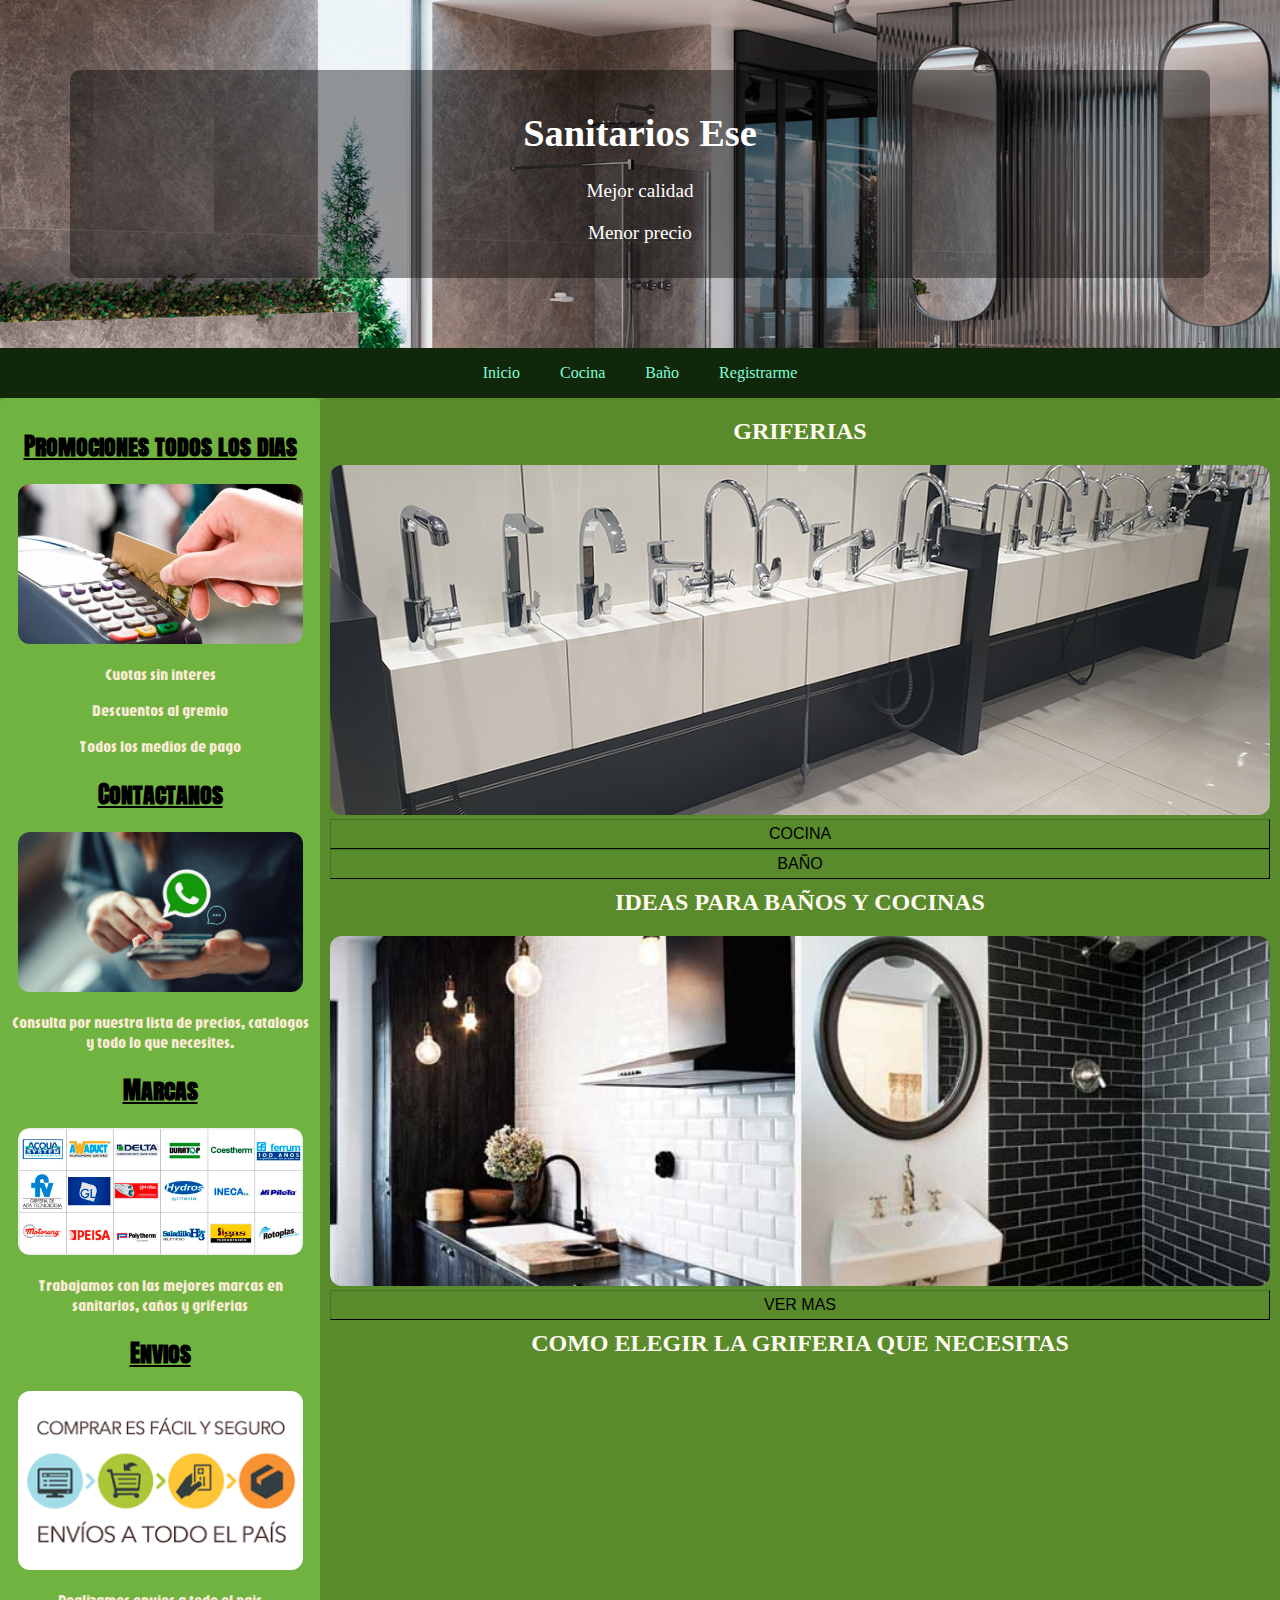
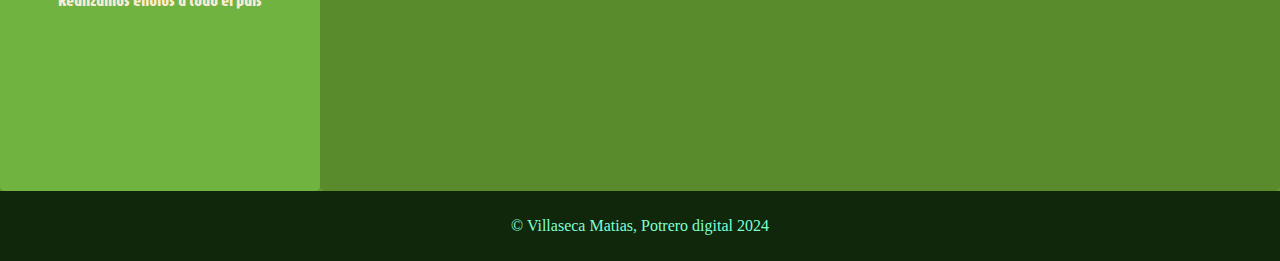
<file: index.html>
<!DOCTYPE html>
<html lang="en">
<head>
    <meta charset="UTF-8">
    <meta name="viewport" content="width=device-width, initial-scale=1.0">
    <link rel="stylesheet" href="public/css/style.css">
    <title>Casa de Sanitarios</title>
</head>
<body>
    <!-- HEADER -->
     <header>
        <div>
            <h1>Sanitarios Ese</h1>
            <p>Mejor calidad</p>
            <p>Menor precio</p>
        </div>
     </header>

     <!-- BARRA DE NAVEGACION -->

     <nav class="navbar">
        <a href="">Inicio</a>
        <a href="public/views/cocina.html" target="_blank">Cocina</a>
        <a href="public/views/baño.html" target="_blank">Baño</a>
        <a href="public/views/Formulario_registro.html" target="_blank">Registrarme</a>
     </nav>

     <!-- PRINCIPAL -->

    <div class="principal">
        <aside>
            <h2 class="asidetitle">Promociones todos los dias</h2>
            <a href="" class="image"><img src="public/img/foto-posnet.jpg" alt="foto-termofusion"></a>
            <p>Cuotas sin interes</p>
            <p>Descuentos al gremio</p>
            <p>Todos los medios de pago</p>
            <h2 class="asidetitle">Contactanos</h2>
            <a href="" class="image"><img src="public/img/whatsap-imagen.jpg" alt="foto-whatsap"></a>
            <p>Consulta por nuestra lista de precios, catalogos y todo lo que necesites.</p>
            <h2 class="asidetitle">Marcas</h2>
            <a href="" class="image"><img src="public/img/foto-marcas.jpg" alt="foto-marcas"></a>
            <p>Trabajamos con las mejores marcas en sanitarios, caños y griferias</p>
            <h2 class="asidetitle">Envios</h2>
            <a href="" class="image"><img src="public/img/foto-envios.png" alt="foto-envios"></a>
            <p>Realizamos envios a todo el pais</p>
        </aside>
        <main>
            <article>
                <h2>Griferias</h2>
                <img src="public/img/foto-griferias.png" alt="foto-griferia">
                <br>
                <a href="public/views/cocina.html" class="vermas" target="_blank">Cocina</a>
                <a href="public/views/baño.html" class="vermas" target="_blank">Baño</a>
            </article> 
               
            <article>
                <h2>Ideas para baños y cocinas</h2>
                <img src="public/img/foto-cocina.jpg" alt="foto-cocina">
            </article>
            <a href="https://ar.pinterest.com/chivicoro/interiores-ba%C3%B1os-y-cocinas/" class="vermas" target="_blank">Ver mas</a>
            <article>
                <!-- IFRAME -->
                <h2>Como elegir la griferia que necesitas</h2>
                <iframe width="928" height="522" src="https://www.youtube.com/embed/i4xg1YAJsfU" title="¿CÓMO ELEGIR LA GRIFERÍA? | griferia tipos sistemas tamaños cocina baño apertura y mezcla" frameborder="0" allow="accelerometer; autoplay; clipboard-write; encrypted-media; gyroscope; picture-in-picture; web-share" referrerpolicy="strict-origin-when-cross-origin" allowfullscreen></iframe>
            </article>
        </main>
    </div>
    <!-- FOOTER -->
     <footer>
        <p>&copy; Villaseca Matias, Potrero digital 2024</p>
     </footer>
</body>
</html>
</file>
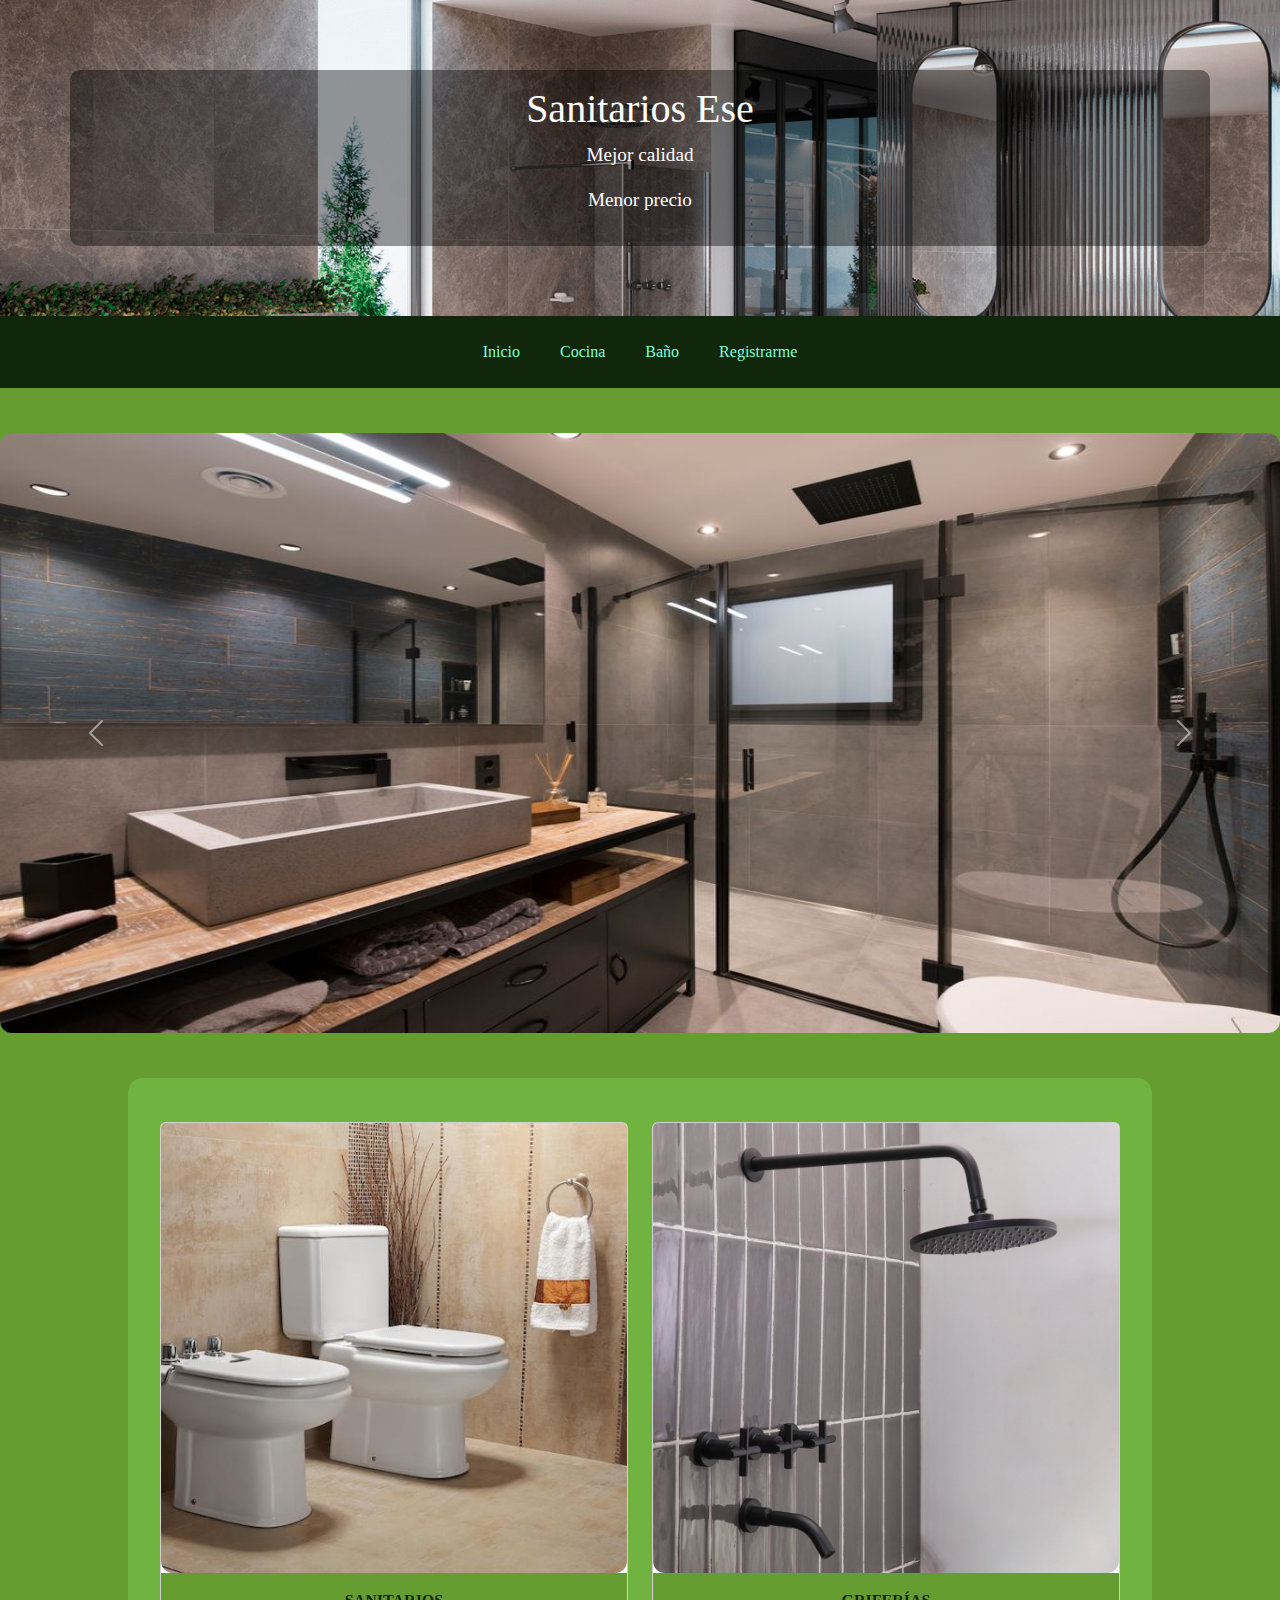
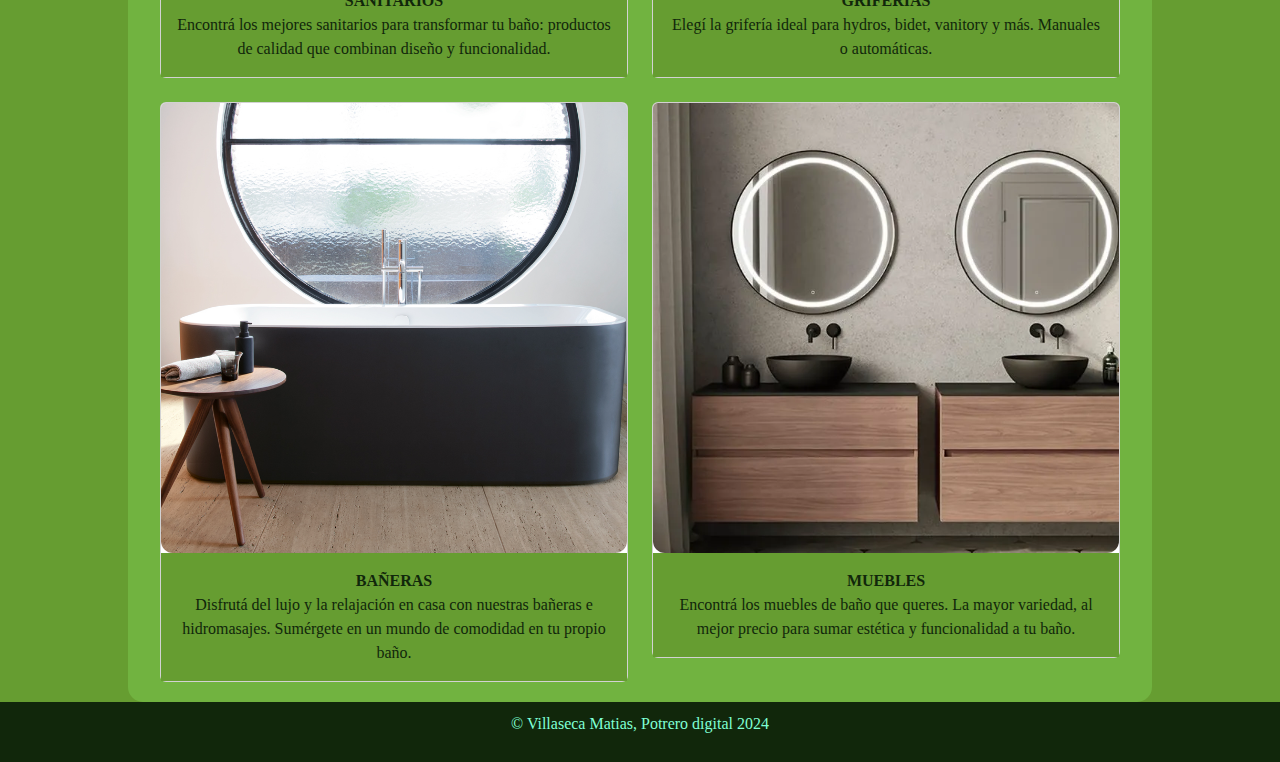
<file: public/views/baño.html>
<!DOCTYPE html>
<html lang="en">
<head>
    <meta charset="UTF-8">
    <meta name="viewport" content="width=device-width, initial-scale=1.0">
    <link href="https://cdn.jsdelivr.net/npm/bootstrap@5.3.3/dist/css/bootstrap.min.css" rel="stylesheet" integrity="sha384-QWTKZyjpPEjISv5WaRU9OFeRpok6YctnYmDr5pNlyT2bRjXh0JMhjY6hW+ALEwIH" crossorigin="anonymous">
    <link rel="stylesheet" href="../css/style.css">
    <title>Baño</title>
</head>
<body>

       <!-- HEADER -->
       <header>
        <div>
            <h1>Sanitarios Ese</h1>
            <p>Mejor calidad</p>
            <p>Menor precio</p>
        </div>
     </header>

     <!-- BARRA DE NAVEGACION -->

     <nav class="navbar">
        <a href="../../index.html" target="_blank">Inicio</a>
        <a href="">Cocina</a>
        <a href="">Baño</a>
        <a href="">Registrarme</a>
     </nav>
<!-- CAROUSEL -->
     <div id="carouselExampleFade" class="carousel slide carousel-fade">
        <div class="carousel-inner">
          <div class="carousel-item active">
            <img src="../img/baño1.jpeg" class="d-block w-100" alt="baño1">
          </div>
          <div class="carousel-item">
            <img src="../img/baño2.jpg" class="d-block w-100" alt="baño2">
          </div>
          <div class="carousel-item">
            <img src="../img/baño3.jpg" class="d-block w-100" alt="baño3">
          </div>
        </div>
        <button class="carousel-control-prev" type="button" data-bs-target="#carouselExampleFade" data-bs-slide="prev">
          <span class="carousel-control-prev-icon" aria-hidden="true"></span>
          <span class="visually-hidden">Previous</span>
        </button>
        <button class="carousel-control-next" type="button" data-bs-target="#carouselExampleFade" data-bs-slide="next">
          <span class="carousel-control-next-icon" aria-hidden="true"></span>
          <span class="visually-hidden">Next</span>
        </button>
      </div>
<!-- CARD -->
      <div class="row row-cols-1 row-cols-md-2 g-4">
        <div class="col">
          <div class="card">
            <img src="../img/sanitario-imagen1.jpeg" class="card-img-top" alt="sanitarios">
            <div class="card-body">
              <a href="" class="card-title">Sanitarios</a>
              <p class="card-text">Encontrá los mejores sanitarios para transformar tu baño: productos de calidad que combinan diseño y funcionalidad.</p>
            </div>
          </div>
        </div>
        <div class="col">
          <div class="card">
            <img src="../img/sanitario-imagen2.jpeg" class="card-img-top" alt="griferia">
            <div class="card-body">
              <a href="" class="card-title">Griferías</a>
              <p class="card-text">Elegí la grifería ideal para hydros, bidet, vanitory y más. Manuales o automáticas.</p>
            </div>
          </div>
        </div>
        <div class="col">
          <div class="card">
            <img src="../img/sanitario-imagen3.jpg" class="card-img-top" alt="bañeras">
            <div class="card-body">
              <a href="" class="card-title">Bañeras</a>
              <p class="card-text">Disfrutá del lujo y la relajación en casa con nuestras bañeras e hidromasajes. Sumérgete en un mundo de comodidad en tu propio baño.</p>
            </div>
          </div>
        </div>
        <div class="col">
          <div class="card">
            <img src="../img/sanitario-imagen4.webp" class="card-img-top" alt="muebles">
            <div class="card-body">
              <a href="" class="card-title">Muebles</a>
              <p class="card-text">Encontrá los muebles de baño que queres. La mayor variedad, al mejor precio para sumar estética y funcionalidad a tu baño.</p>
            </div>
          </div>
        </div>
      </div>

     <!-- FOOTER -->
     <footer>
        <p>&copy; Villaseca Matias, Potrero digital 2024</p>
     </footer>
    
</body>
<script src="https://cdn.jsdelivr.net/npm/bootstrap@5.3.3/dist/js/bootstrap.bundle.min.js" integrity="sha384-YvpcrYf0tY3lHB60NNkmXc5s9fDVZLESaAA55NDzOxhy9GkcIdslK1eN7N6jIeHz" crossorigin="anonymous"></script>
</html>
</file>
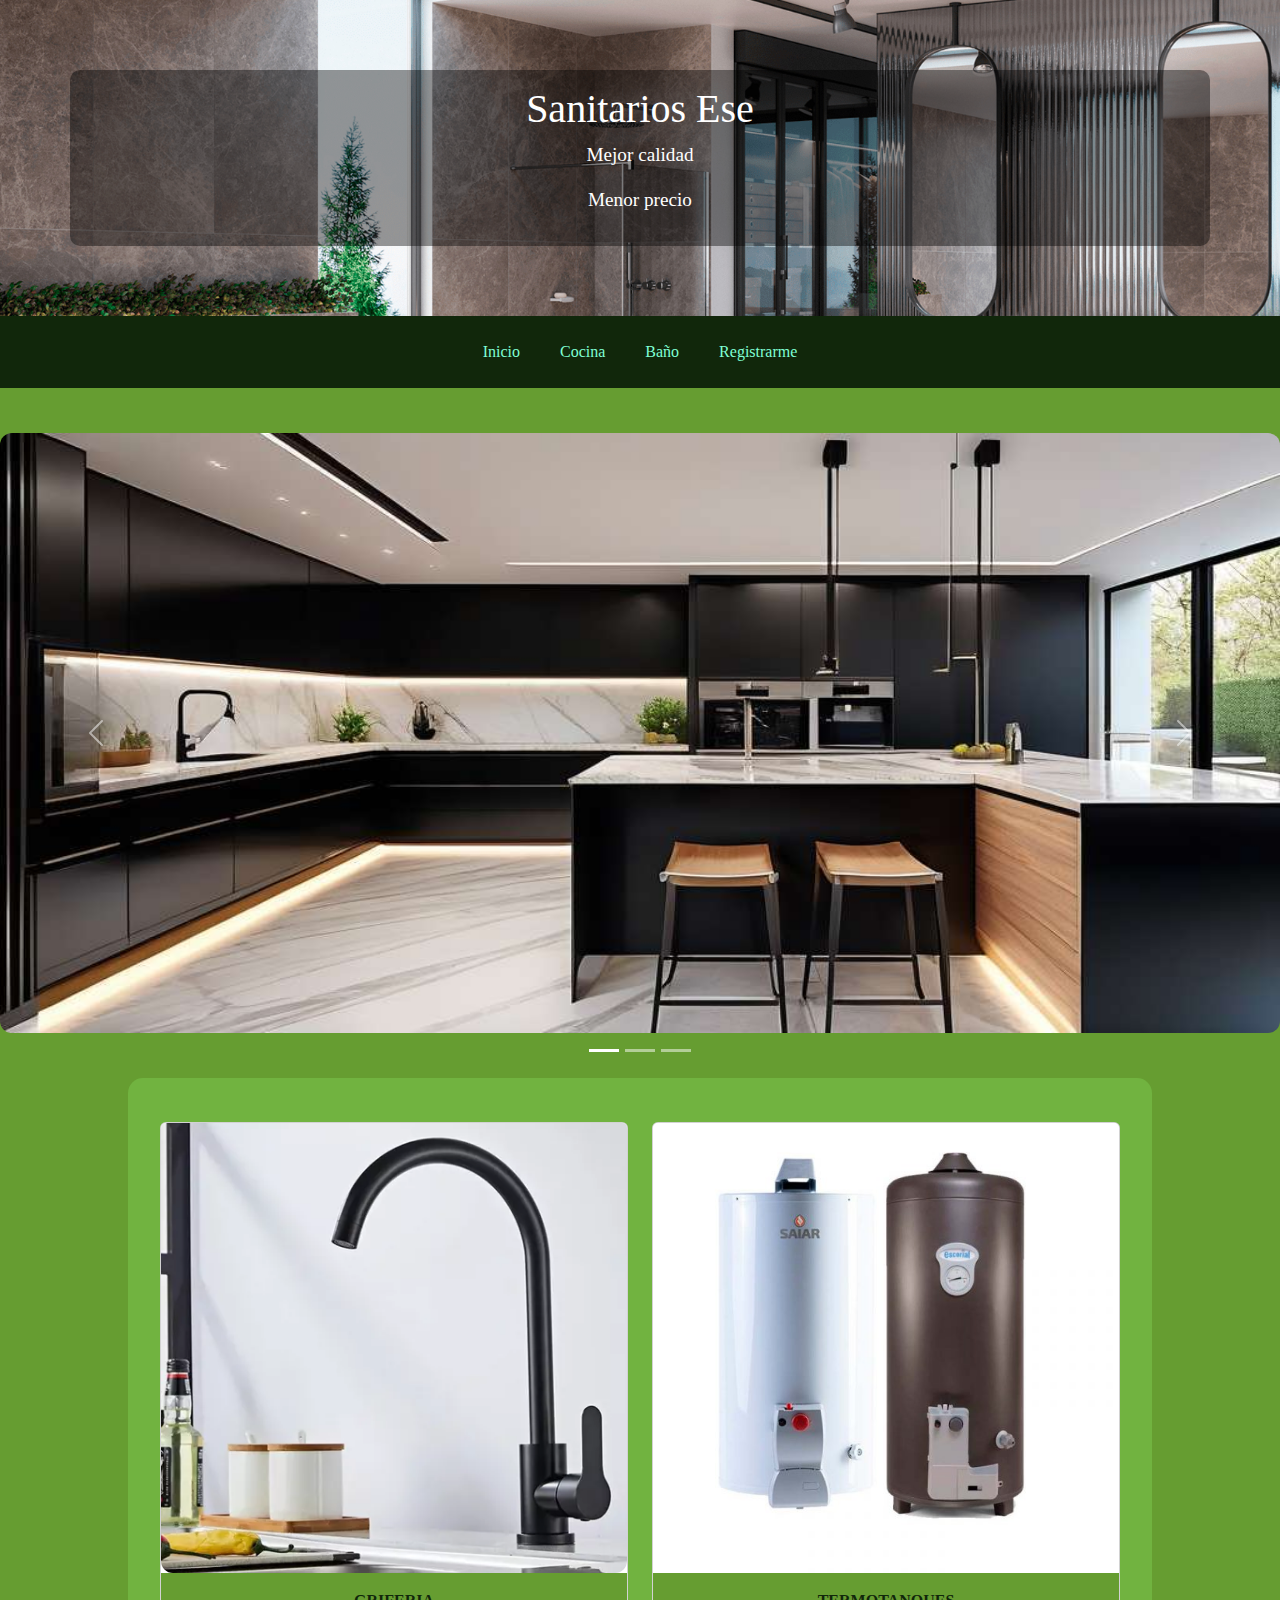
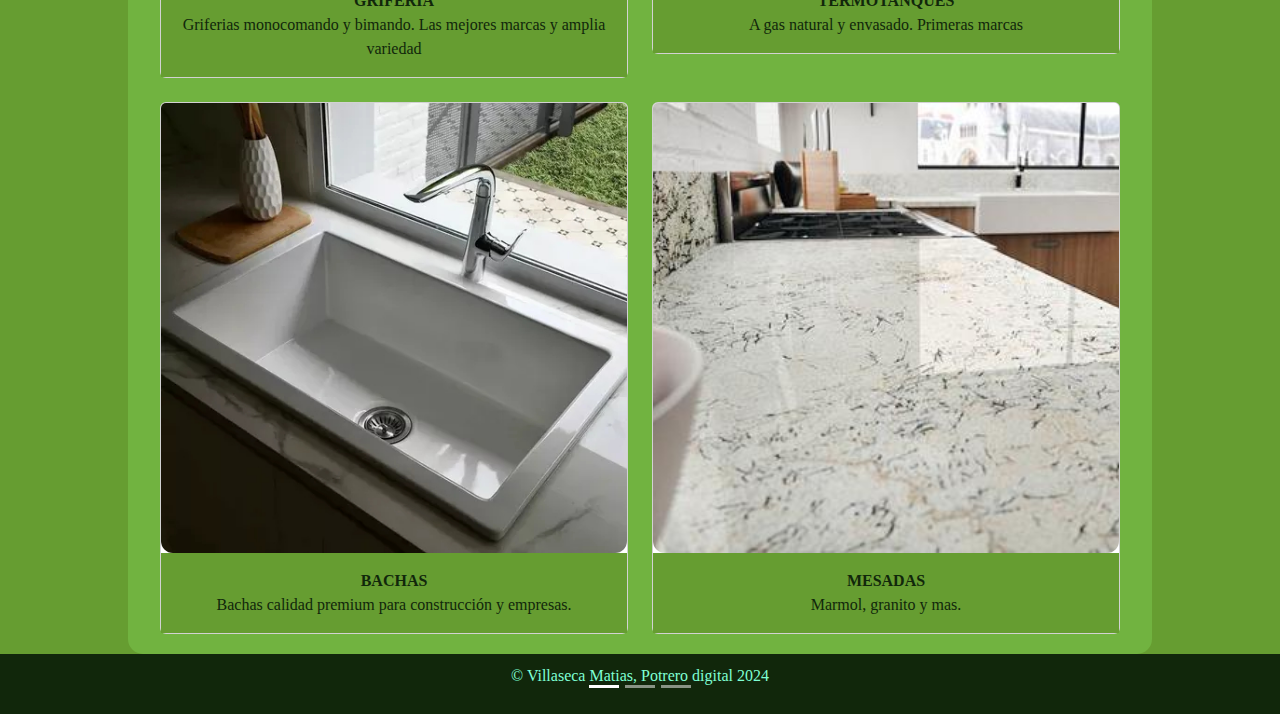
<file: public/views/cocina.html>
<!DOCTYPE html>
<html lang="en">
<head>
    <meta charset="UTF-8">
    <meta name="viewport" content="width=device-width, initial-scale=1.0">
    <link href="https://cdn.jsdelivr.net/npm/bootstrap@5.3.3/dist/css/bootstrap.min.css" rel="stylesheet" integrity="sha384-QWTKZyjpPEjISv5WaRU9OFeRpok6YctnYmDr5pNlyT2bRjXh0JMhjY6hW+ALEwIH" crossorigin="anonymous">
    <link rel="stylesheet" href="../css/style.css">
    <title>Cocina</title>
</head>
<body>

       <!-- HEADER -->
       <header>
        <div>
            <h1>Sanitarios Ese</h1>
            <p>Mejor calidad</p>
            <p>Menor precio</p>
        </div>
     </header>

     <!-- BARRA DE NAVEGACION -->

     <nav class="navbar">
        <a href="../../index.html" target="_blank">Inicio</a>
        <a href="">Cocina</a>
        <a href="">Baño</a>
        <a href="">Registrarme</a>
     </nav>
<!-- CAROUSEL -->
     <div id="carouselExampleIndicators" class="carousel slide">
        <div class="carousel-indicators">
          <button type="button" data-bs-target="#carouselExampleIndicators" data-bs-slide-to="0" class="active" aria-current="true" aria-label="Slide 1"></button>
          <button type="button" data-bs-target="#carouselExampleIndicators" data-bs-slide-to="1" aria-label="Slide 2"></button>
          <button type="button" data-bs-target="#carouselExampleIndicators" data-bs-slide-to="2" aria-label="Slide 3"></button>
        </div>
        <div class="carousel-inner">
          <div class="carousel-item active">
            <img src="../img/cocina1.jpg" class="d-block w-100" alt="COCINA1">
          </div>
          <div class="carousel-item">
            <img src="../img/cocina2.jpg" class="d-block w-100" alt="COCINA2">
          </div>
          <div class="carousel-item">
            <img src="../img/cocina4.jpg" class="d-block w-100" alt="COCINA3">
          </div>

        <button class="carousel-control-prev" type="button" data-bs-target="#carouselExampleIndicators" data-bs-slide="prev">
          <span class="carousel-control-prev-icon" aria-hidden="true"></span>
          <span class="visually-hidden">Previous</span>
        </button>
        <button class="carousel-control-next" type="button" data-bs-target="#carouselExampleIndicators" data-bs-slide="next">
          <span class="carousel-control-next-icon" aria-hidden="true"></span>
          <span class="visually-hidden">Next</span>
        </button>
      </div>

      <div id="carouselExampleIndicators" class="carousel slide">
        <div class="carousel-indicators">
          <button type="button" data-bs-target="#carouselExampleIndicators" data-bs-slide-to="0" class="active" aria-current="true" aria-label="Slide 1"></button>
          <button type="button" data-bs-target="#carouselExampleIndicators" data-bs-slide-to="1" aria-label="Slide 2"></button>
          <button type="button" data-bs-target="#carouselExampleIndicators" data-bs-slide-to="2" aria-label="Slide 3"></button>
        </div>
      </div>
<!-- CARD -->
      <div>
        <div class="row row-cols-1 row-cols-md-2 g-4">
          <div class="col">
            <div class="card">
              <img src="../img/cocina-elemento1.webp" class="card-img-top" alt="griferia">
              <div class="card-body">
                  <a href="" class="card-title">Griferia</a>
                <p class="card-text">Griferias monocomando y bimando. Las mejores marcas y amplia variedad</p>
              </div>
            </div>
          </div>
          <div class="col">
            <div class="card">
              <img src="../img/cocina-elemento2.jpg" class="card-img-top" alt="termotanque">
              <div class="card-body">
                <a href="" class="card-title">Termotanques</a>
                <p class="card-text">A gas natural y envasado. Primeras marcas</p>
              </div>
            </div>
          </div>
          <div class="col">
            <div class="card">
              <img src="../img/cocina-elemento3.jpg" class="card-img-top" alt="bacha">
              <div class="card-body">
                <a href="" class="card-title">Bachas</a>
                <p class="card-text">Bachas calidad premium para construcción y empresas.</p>
              </div>
            </div>
          </div>
          <div class="col">
            <div class="card">
              <img src="../img/cocina-elemento4.jpg" class="card-img-top" alt="mesada">
              <div class="card-body">
                <a href="" class="card-title">Mesadas</a>
                <p class="card-text">Marmol, granito y mas.</p>
              </div>
            </div>
          </div>
        </div>
      </div>

 <!-- FOOTER -->
     <footer>
        <p>&copy; Villaseca Matias, Potrero digital 2024</p>
     </footer>
    
</body>
<script src="https://cdn.jsdelivr.net/npm/bootstrap@5.3.3/dist/js/bootstrap.bundle.min.js" integrity="sha384-YvpcrYf0tY3lHB60NNkmXc5s9fDVZLESaAA55NDzOxhy9GkcIdslK1eN7N6jIeHz" crossorigin="anonymous"></script>
</html>
</file>
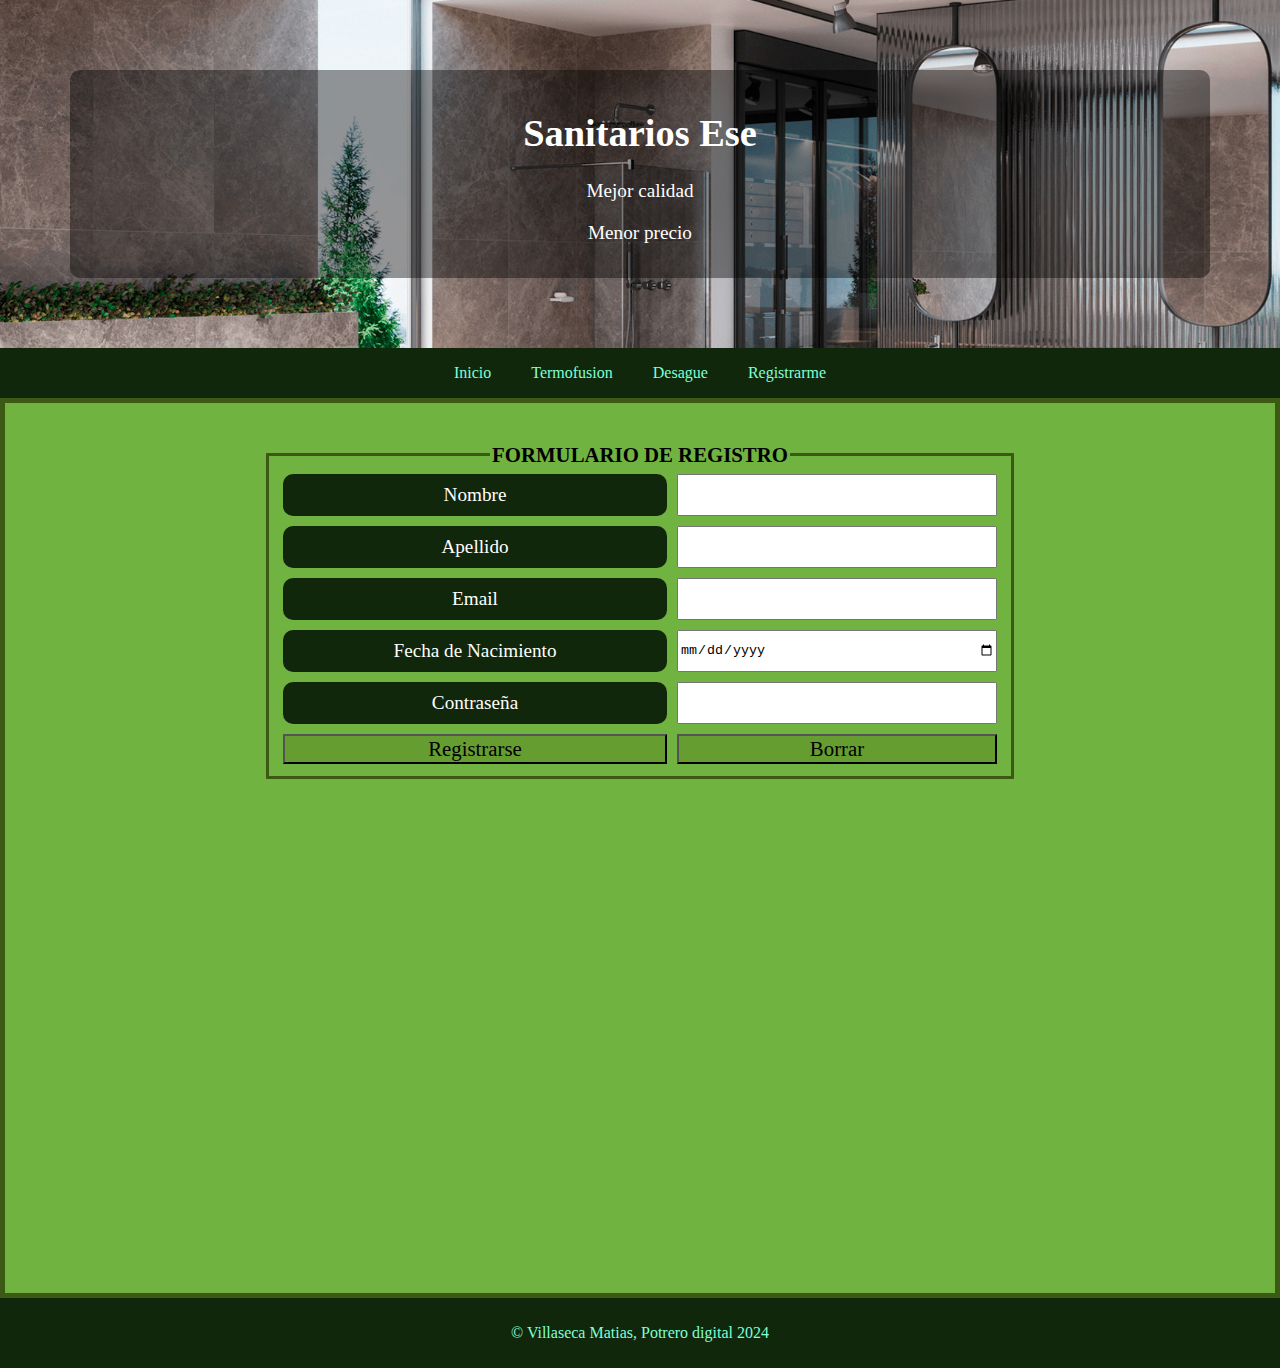
<file: public/views/Formulario_registro.html>
<!DOCTYPE html>
<html lang="en">
<head>
    <meta charset="UTF-8">
    <meta name="viewport" content="width=device-width, initial-scale=1.0">
    <link rel="stylesheet" href="../css/style.css">
    <title>Formulario de Registro</title>
</head>
<body>
        <!-- HEADER -->
        <header>
            <div>
                <h1>Sanitarios Ese</h1>
                <p>Mejor calidad</p>
                <p>Menor precio</p>
            </div>
         </header>
    
         <!-- BARRA DE NAVEGACION -->
    
         <nav class="navbar">
            <a href="../../index.html" target="_blank">Inicio</a>
            <a href="">Termofusion</a>
            <a href="">Desague</a>
            <a href="">Registrarme</a>
         </nav>
    
         <!-- FORMULARIO -->

         <form action="">
            <fieldset>
                <legend>Formulario de Registro</legend>
                <label for="nombre">Nombre</label>
                <input type="text" name="name" id="nombre">

                <label for="apellido">Apellido</label>
                <input type="text" name="lname" id="apellido">

                <label for="email">Email</label>
                <input type="email" name="email" id="email">

                <label for="fecha">Fecha de Nacimiento</label>
                <input type="date" name="date" id="fecha">

                <label for="pass">Contraseña</label>
                <input type="password" name="contraseña" id="pass" required>   

                <input class="boton" type="submit" value="Registrarse">
                <input class="boton" type="reset" value="Borrar">
            </fieldset>
         </form>
         <!-- FOOTER -->
     <footer>
        <p>&copy; Villaseca Matias, Potrero digital 2024</p>
     </footer>
</body>
</html>
</file>
<file: public/css/style.css>
/* FUENTES */

@import url('https://fonts.googleapis.com/css2?family=Edu+AU+VIC+WA+NT+Dots:wght@400..700&family=Jaro:opsz@6..72&family=Londrina+Sketch&family=Source+Code+Pro:ital,wght@0,200..900;1,200..900&display=swap');
@import url('https://fonts.googleapis.com/css2?family=Anton+SC&family=Edu+AU+VIC+WA+NT+Dots:wght@400..700&family=Jaro:opsz@6..72&family=Londrina+Sketch&family=Source+Code+Pro:ital,wght@0,200..900;1,200..900&display=swap');

/* ESTILOS COMUNES */

* {
    box-sizing: border-box; /*sirve para que el tamaño de los div se mantenga, no suman los padding o margin*/
}

body {
    height: 100vh;
    background-color: #669D31;
    margin: 0; 
    padding: 0;
    font-family: 'Times New Roman', Times, serif;
    font-size: 16px;
}

img {
    border-radius: 12px;
}

/* COLORES
 color navbar: #11270B
 color aside: #71B340
 color fondo: #669D31
 color sec: #598B2C
 color sec: #3C5A14*/

/* ESTILO HEADER */

header {
    padding: 70px;
    text-align: center;
    background-image: url(../img/foto-principal1.jpg);
    background-repeat: no-repeat;
    background-size: cover;
}

header div {
    padding: 15px;
    border-radius: 10px;
    background-color: rgba(0, 0, 0, 0.4);
    color: #ffffff;
    font-size: 1.2rem;
}

@media (max-width: 800px) {
    header {
        background-position: center;
    }
}

/* ESTILOS NAVBAR */

.navbar {
    display: flex;
    justify-content: center;
    background-color: #11270B;
    position: sticky;
    top: 0;
    z-index: 1;
}

.navbar a {
    color: aquamarine;
    padding: 16px 20px;
    text-decoration: none;
}

.navbar a:hover {
    background-color: #669D31;
    color: #3C5A14;
    border-radius: 3px;
}

@media (max-width: 800px) {
    .navbar {
        flex-direction: column;
        position: unset;
    }
    .navbar a{
        text-align: center;
    }
}

/* ESTILOS PARTE PRINCIPAL */

.principal {
    display: flex;
    flex-wrap: wrap;
}

aside {
    flex-basis: 25%;
    background-color:#71B340;
    padding: 10px;
    text-align: center;
    border-radius: 5px;
}

aside p {
    font-family: "Jaro", sans-serif;
    color: antiquewhite;
}

.asidetitle {
    font-family: "Anton SC", sans-serif;
}

main {
    flex-basis: 75%;
    background-color: #598B2C;
    padding: 10px;
    border-radius: 5px;
}

@media (max-width: 800px) {
    .principal {
        flex-direction: column;
    }
}

/* Estilos aside */

.image img {
    width: 95%;
    height: auto;
    object-fit: cover;
    transition: 0.5s all ease-in-out;
}

.image:hover img {
    transform: scale(1.10);
}

.asidetitle {
    text-decoration: underline;
}

@media (max-width: 800px) {
    .image img {
        width: 60%;
    }
}

/* Estilo main */

main h2 {
    text-transform: uppercase;
    margin-top: 10px;
    color:floralwhite;
    text-align: center;
}

main p {
    font-style: italic;
}

main img {
    width: 100%;
    height: 350px;
    object-fit: cover;
}

main .vermas {
    color: #000;
    text-transform: uppercase;
    text-decoration: none;
    font-family: Arial, Helvetica, sans-serif;
    padding: 5px;
    display: block;
    text-align: center;
    border: 1px outset #11270B;
}

/* ESTILO IFRAME */
main iframe {
    width: 100%;
    height: 400px;
    border-radius: 15px;
}

@media (max-width: 800px) {
    .principal {
        flex-direction: column;
    }
}

/* Estilos footer */

footer {
    padding: 10px;
    text-align: center;
    background-color: #11270B;
    color: aquamarine;
}

/* Estilos formulario */

form {
    padding: 40px;
    background-color:#71B340 ;
    border: 5px solid #3C5A14;
    text-align: center;
    height: 100%;
}

label {
    background-color: #11270B;
    color: #ffffff;
    padding: 10px;
    border-radius: 10px;
}

fieldset {
    display: grid;
    grid-template-columns: 30vw 25vw;
    gap: 10px;
    margin: auto;
    width: fit-content;
    font-size: 1.2rem;
    border:3px solid #3C5A14;
}

legend {
    text-transform: uppercase;
    font-size: 1.3rem;
    font-family: Cambria, Cochin, Georgia, Times, 'Times New Roman', serif;
    font-weight: bolder;
}

.boton {
    background-color: #669D31;
    font-family: 'Times New Roman', Times, serif;
    font-size: 1.3rem;
}

@media (max-width: 600px) {
    fieldset {
        display: flex;
        flex-direction: column;
    }
}

/* ESTILOS COCINA Y BAÑO*/

.carousel-inner {
    margin-top: 5vh;
    margin-bottom: 5vh;
}

.d-block {
    height: 600px;
    object-fit: fill;
}

.card-img-top {
height: 450px;
object-fit: cover;   
}

.row {
    width: 80%;
    margin: auto;
    padding: 20px;
    border-radius: 15px;
    background-color: #71B340;
}


.card-body {
    background-color: #669D31;
    color: #11270B;
    text-align: center;
}

.card-title {
    text-decoration: none;
    text-transform: uppercase;
    font-weight: bolder;
}
</file>
